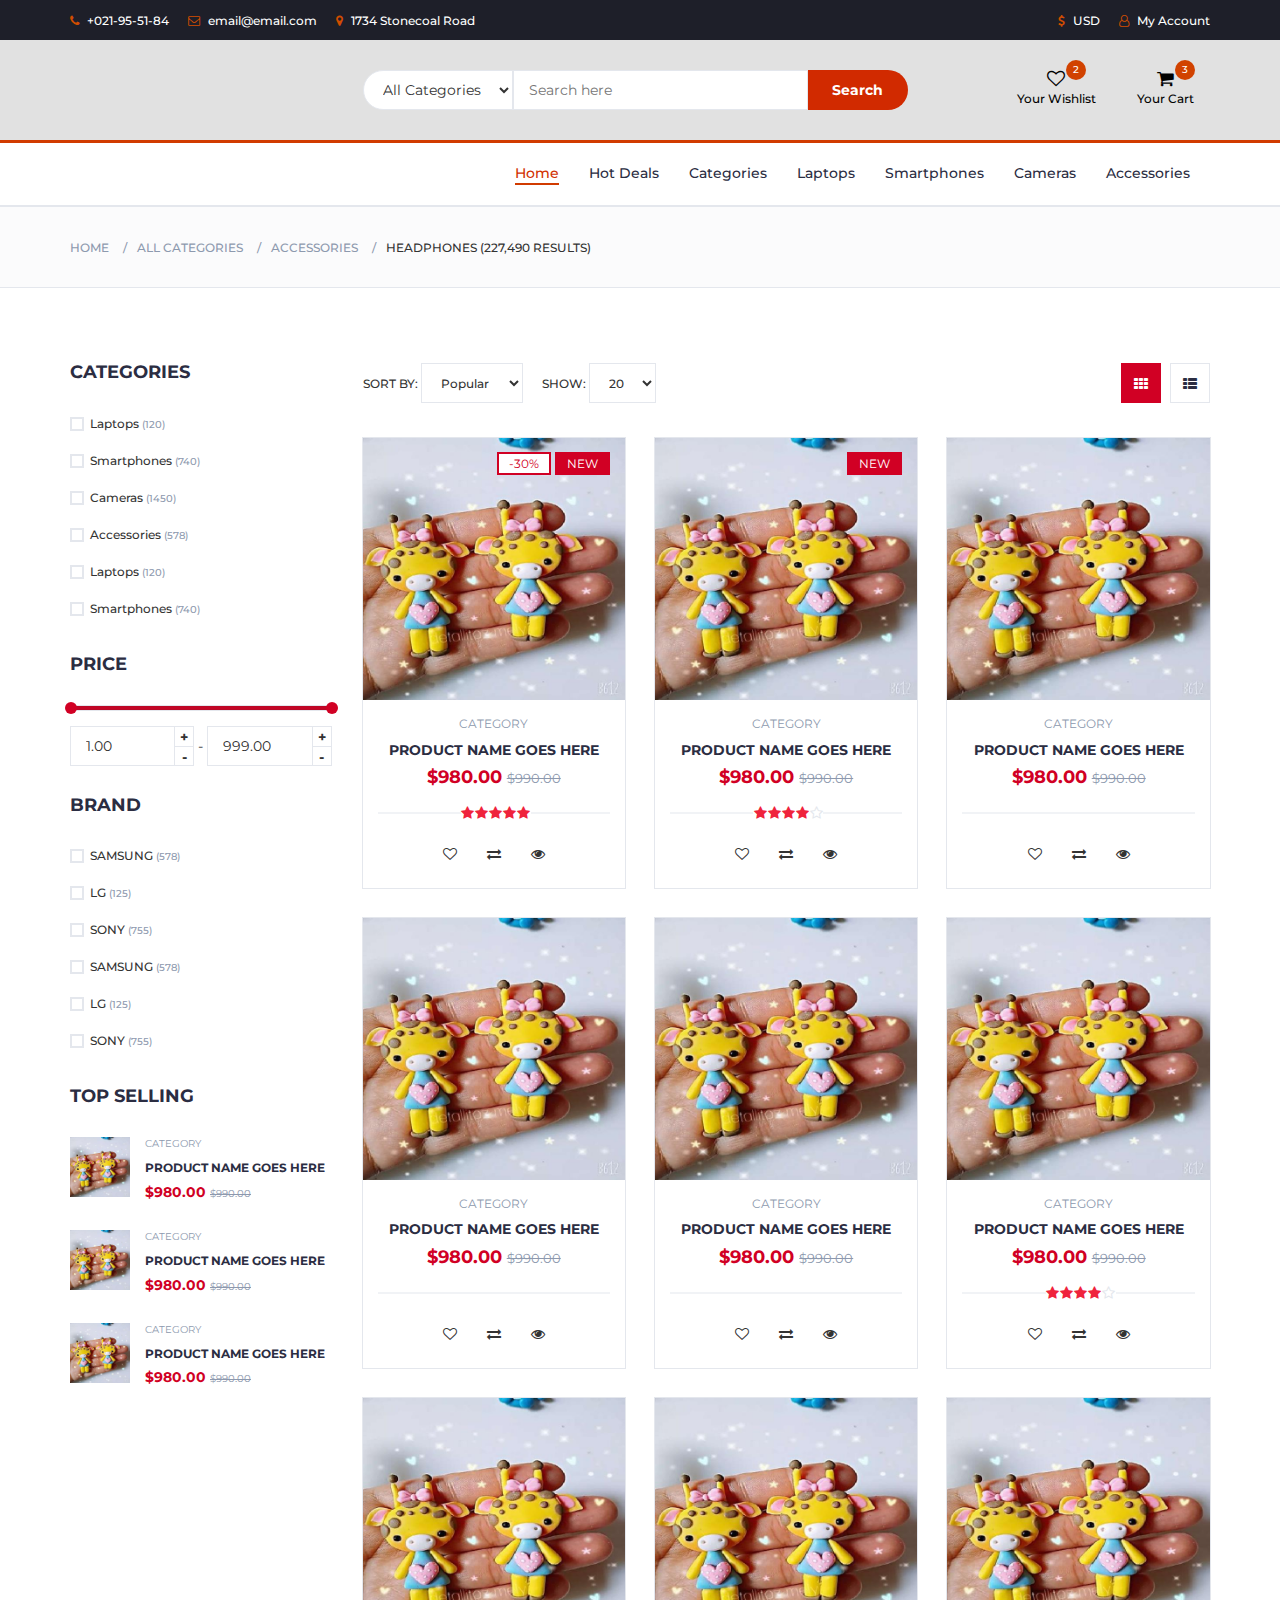
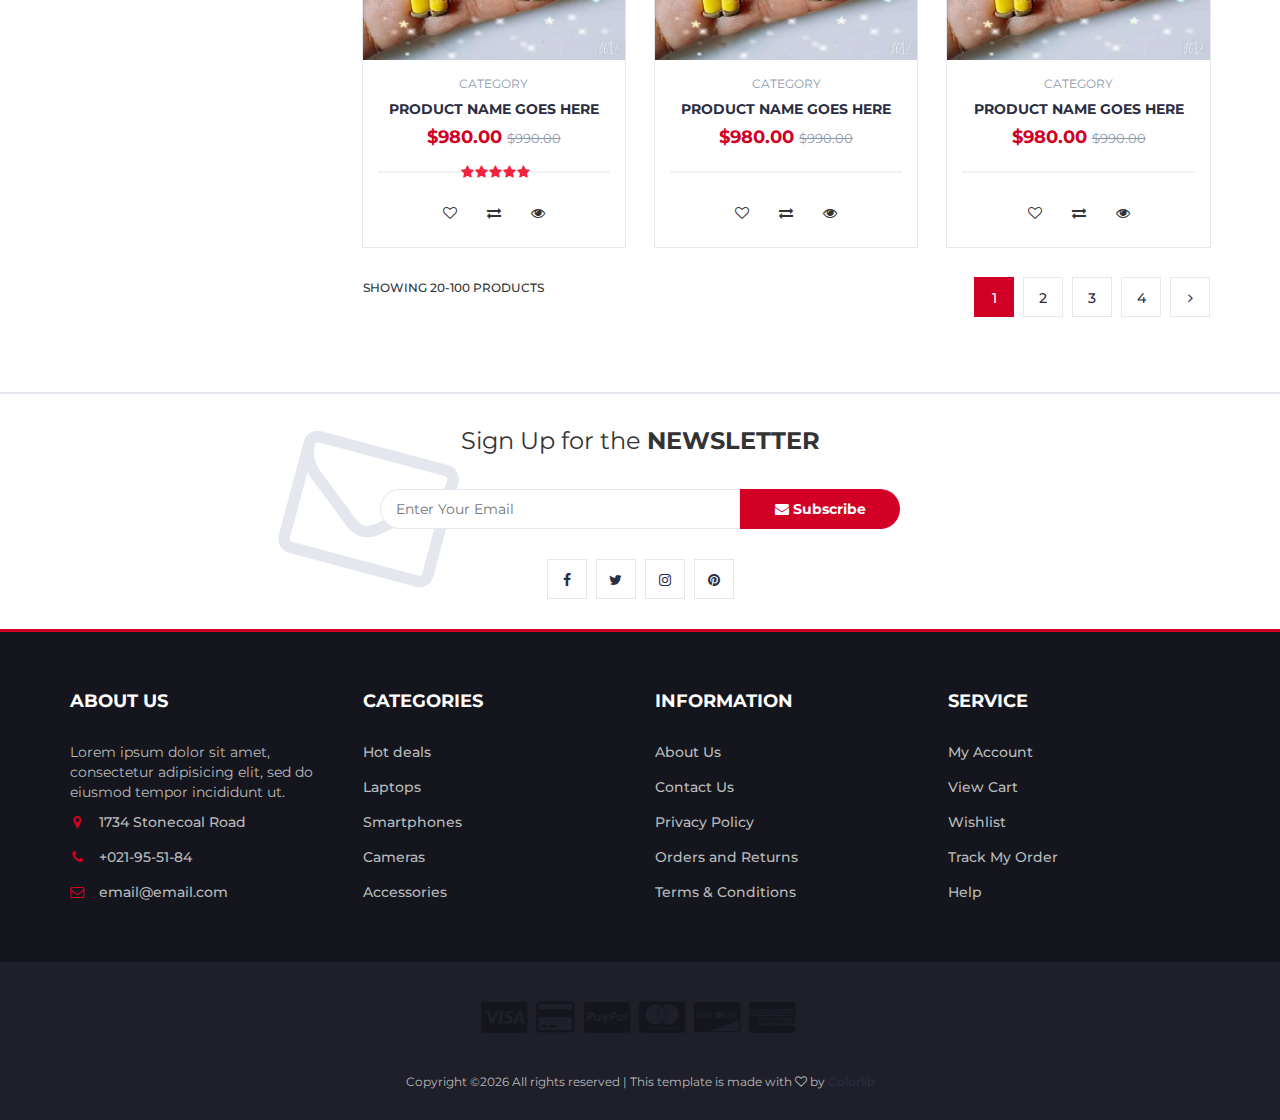
<file: store.html>
<!DOCTYPE html>
<html lang="en">
	<head>
		<meta charset="utf-8">
		<meta http-equiv="X-UA-Compatible" content="IE=edge">
		<meta name="viewport" content="width=device-width, initial-scale=1">
		 <!-- The above 3 meta tags *must* come first in the head; any other head content must come *after* these tags -->

		<title>Electro - HTML Ecommerce Template</title>

 		<!-- Google font -->
 		<link href="https://fonts.googleapis.com/css?family=Montserrat:400,500,700" rel="stylesheet">

 		<!-- Bootstrap -->
 		<link type="text/css" rel="stylesheet" href="css/bootstrap.min.css"/>

 		<!-- Slick -->
 		<link type="text/css" rel="stylesheet" href="css/slick.css"/>
 		<link type="text/css" rel="stylesheet" href="css/slick-theme.css"/>

 		<!-- nouislider -->
 		<link type="text/css" rel="stylesheet" href="css/nouislider.min.css"/>

 		<!-- Font Awesome Icon -->
 		<link rel="stylesheet" href="css/font-awesome.min.css">

 		<!-- Custom stlylesheet -->
 		<link type="text/css" rel="stylesheet" href="css/style.css"/>

		<!-- HTML5 shim and Respond.js for IE8 support of HTML5 elements and media queries -->
		<!-- WARNING: Respond.js doesn't work if you view the page via file:// -->
		<!--[if lt IE 9]>
		  <script src="https://oss.maxcdn.com/html5shiv/3.7.3/html5shiv.min.js"></script>
		  <script src="https://oss.maxcdn.com/respond/1.4.2/respond.min.js"></script>
		<![endif]-->

    </head>
	<body>
		<!-- HEADER -->
		<header>
			<!-- TOP HEADER -->
			<div id="top-header">
				<div class="container">
					<ul class="header-links pull-left">
						<li><a href="#"><i class="fa fa-phone"></i> +021-95-51-84</a></li>
						<li><a href="#"><i class="fa fa-envelope-o"></i> email@email.com</a></li>
						<li><a href="#"><i class="fa fa-map-marker"></i> 1734 Stonecoal Road</a></li>
					</ul>
					<ul class="header-links pull-right">
						<li><a href="#"><i class="fa fa-dollar"></i> USD</a></li>
						<li><a href="#"><i class="fa fa-user-o"></i> My Account</a></li>
					</ul>
				</div>
			</div>
			<!-- /TOP HEADER -->

			<!-- MAIN HEADER -->
			<div id="header">
				<!-- container -->
				<div class="container">
					<!-- row -->
					<div class="row">
						<!-- LOGO -->
						<div class="col-md-3">
							<div class="header-logo">
								<a href="#" class="logo">
									<img /img/porcelanicron2.jpg" alt="">
								</a>
							</div>
						</div>
						<!-- /LOGO -->

						<!-- SEARCH BAR -->
						<div class="col-md-6">
							<div class="header-search">
								<form>
									<select class="input-select">
										<option value="0">All Categories</option>
										<option value="1">Category 01</option>
										<option value="1">Category 02</option>
									</select>
									<input class="input" placeholder="Search here">
									<button class="search-btn">Search</button>
								</form>
							</div>
						</div>
						<!-- /SEARCH BAR -->

						<!-- ACCOUNT -->
						<div class="col-md-3 clearfix">
							<div class="header-ctn">
								<!-- Wishlist -->
								<div>
									<a href="#">
										<i class="fa fa-heart-o"></i>
										<span>Your Wishlist</span>
										<div class="qty">2</div>
									</a>
								</div>
								<!-- /Wishlist -->

								<!-- Cart -->
								<div class="dropdown">
									<a class="dropdown-toggle" data-toggle="dropdown" aria-expanded="true">
										<i class="fa fa-shopping-cart"></i>
										<span>Your Cart</span>
										<div class="qty">3</div>
									</a>
									<div class="cart-dropdown">
										<div class="cart-list">
											<div class="product-widget">
												<div class="product-img">
													<img src="/img/porcelanicron2.jpg" alt="">
												</div>
												<div class="product-body">
													<h3 class="product-name"><a href="#">product name goes here</a></h3>
													<h4 class="product-price"><span class="qty">1x</span>$980.00</h4>
												</div>
												<button class="delete"><i class="fa fa-close"></i></button>
											</div>

											<div class="product-widget">
												<div class="product-img">
													<img src="/img/porcelanicron2.jpg" alt="">
												</div>
												<div class="product-body">
													<h3 class="product-name"><a href="#">product name goes here</a></h3>
													<h4 class="product-price"><span class="qty">3x</span>$980.00</h4>
												</div>
												<button class="delete"><i class="fa fa-close"></i></button>
											</div>
										</div>
										<div class="cart-summary">
											<small>3 Item(s) selected</small>
											<h5>SUBTOTAL: $2940.00</h5>
										</div>
										<div class="cart-btns">
											<a href="#">View Cart</a>
											<a href="#">Checkout  <i class="fa fa-arrow-circle-right"></i></a>
										</div>
									</div>
								</div>
								<!-- /Cart -->

								<!-- Menu Toogle -->
								<div class="menu-toggle">
									<a href="#">
										<i class="fa fa-bars"></i>
										<span>Menu</span>
									</a>
								</div>
								<!-- /Menu Toogle -->
							</div>
						</div>
						<!-- /ACCOUNT -->
					</div>
					<!-- row -->
				</div>
				<!-- container -->
			</div>
			<!-- /MAIN HEADER -->
		</header>
		<!-- /HEADER -->

		<!-- NAVIGATION -->
		<nav id="navigation">
			<!-- container -->
			<div class="container">
				<!-- responsive-nav -->
				<div id="responsive-nav">
					<!-- NAV -->
					<ul class="main-nav nav navbar-nav">
						<li class="active"><a href="#">Home</a></li>
						<li><a href="#">Hot Deals</a></li>
						<li><a href="#">Categories</a></li>
						<li><a href="#">Laptops</a></li>
						<li><a href="#">Smartphones</a></li>
						<li><a href="#">Cameras</a></li>
						<li><a href="#">Accessories</a></li>
					</ul>
					<!-- /NAV -->
				</div>
				<!-- /responsive-nav -->
			</div>
			<!-- /container -->
		</nav>
		<!-- /NAVIGATION -->

		<!-- BREADCRUMB -->
		<div id="breadcrumb" class="section">
			<!-- container -->
			<div class="container">
				<!-- row -->
				<div class="row">
					<div class="col-md-12">
						<ul class="breadcrumb-tree">
							<li><a href="#">Home</a></li>
							<li><a href="#">All Categories</a></li>
							<li><a href="#">Accessories</a></li>
							<li class="active">Headphones (227,490 Results)</li>
						</ul>
					</div>
				</div>
				<!-- /row -->
			</div>
			<!-- /container -->
		</div>
		<!-- /BREADCRUMB -->

		<!-- SECTION -->
		<div class="section">
			<!-- container -->
			<div class="container">
				<!-- row -->
				<div class="row">
					<!-- ASIDE -->
					<div id="aside" class="col-md-3">
						<!-- aside Widget -->
						<div class="aside">
							<h3 class="aside-title">Categories</h3>
							<div class="checkbox-filter">

								<div class="input-checkbox">
									<input type="checkbox" id="category-1">
									<label for="category-1">
										<span></span>
										Laptops
										<small>(120)</small>
									</label>
								</div>

								<div class="input-checkbox">
									<input type="checkbox" id="category-2">
									<label for="category-2">
										<span></span>
										Smartphones
										<small>(740)</small>
									</label>
								</div>

								<div class="input-checkbox">
									<input type="checkbox" id="category-3">
									<label for="category-3">
										<span></span>
										Cameras
										<small>(1450)</small>
									</label>
								</div>

								<div class="input-checkbox">
									<input type="checkbox" id="category-4">
									<label for="category-4">
										<span></span>
										Accessories
										<small>(578)</small>
									</label>
								</div>

								<div class="input-checkbox">
									<input type="checkbox" id="category-5">
									<label for="category-5">
										<span></span>
										Laptops
										<small>(120)</small>
									</label>
								</div>

								<div class="input-checkbox">
									<input type="checkbox" id="category-6">
									<label for="category-6">
										<span></span>
										Smartphones
										<small>(740)</small>
									</label>
								</div>
							</div>
						</div>
						<!-- /aside Widget -->

						<!-- aside Widget -->
						<div class="aside">
							<h3 class="aside-title">Price</h3>
							<div class="price-filter">
								<div id="price-slider"></div>
								<div class="input-number price-min">
									<input id="price-min" type="number">
									<span class="qty-up">+</span>
									<span class="qty-down">-</span>
								</div>
								<span>-</span>
								<div class="input-number price-max">
									<input id="price-max" type="number">
									<span class="qty-up">+</span>
									<span class="qty-down">-</span>
								</div>
							</div>
						</div>
						<!-- /aside Widget -->

						<!-- aside Widget -->
						<div class="aside">
							<h3 class="aside-title">Brand</h3>
							<div class="checkbox-filter">
								<div class="input-checkbox">
									<input type="checkbox" id="brand-1">
									<label for="brand-1">
										<span></span>
										SAMSUNG
										<small>(578)</small>
									</label>
								</div>
								<div class="input-checkbox">
									<input type="checkbox" id="brand-2">
									<label for="brand-2">
										<span></span>
										LG
										<small>(125)</small>
									</label>
								</div>
								<div class="input-checkbox">
									<input type="checkbox" id="brand-3">
									<label for="brand-3">
										<span></span>
										SONY
										<small>(755)</small>
									</label>
								</div>
								<div class="input-checkbox">
									<input type="checkbox" id="brand-4">
									<label for="brand-4">
										<span></span>
										SAMSUNG
										<small>(578)</small>
									</label>
								</div>
								<div class="input-checkbox">
									<input type="checkbox" id="brand-5">
									<label for="brand-5">
										<span></span>
										LG
										<small>(125)</small>
									</label>
								</div>
								<div class="input-checkbox">
									<input type="checkbox" id="brand-6">
									<label for="brand-6">
										<span></span>
										SONY
										<small>(755)</small>
									</label>
								</div>
							</div>
						</div>
						<!-- /aside Widget -->

						<!-- aside Widget -->
						<div class="aside">
							<h3 class="aside-title">Top selling</h3>
							<div class="product-widget">
								<div class="product-img">
									<img src="/img/porcelanicron2.jpg" alt="">
								</div>
								<div class="product-body">
									<p class="product-category">Category</p>
									<h3 class="product-name"><a href="#">product name goes here</a></h3>
									<h4 class="product-price">$980.00 <del class="product-old-price">$990.00</del></h4>
								</div>
							</div>

							<div class="product-widget">
								<div class="product-img">
									<img src="/img/porcelanicron2.jpg" alt="">
								</div>
								<div class="product-body">
									<p class="product-category">Category</p>
									<h3 class="product-name"><a href="#">product name goes here</a></h3>
									<h4 class="product-price">$980.00 <del class="product-old-price">$990.00</del></h4>
								</div>
							</div>

							<div class="product-widget">
								<div class="product-img">
									<img src="/img/porcelanicron2.jpg" alt="">
								</div>
								<div class="product-body">
									<p class="product-category">Category</p>
									<h3 class="product-name"><a href="#">product name goes here</a></h3>
									<h4 class="product-price">$980.00 <del class="product-old-price">$990.00</del></h4>
								</div>
							</div>
						</div>
						<!-- /aside Widget -->
					</div>
					<!-- /ASIDE -->

					<!-- STORE -->
					<div id="store" class="col-md-9">
						<!-- store top filter -->
						<div class="store-filter clearfix">
							<div class="store-sort">
								<label>
									Sort By:
									<select class="input-select">
										<option value="0">Popular</option>
										<option value="1">Position</option>
									</select>
								</label>

								<label>
									Show:
									<select class="input-select">
										<option value="0">20</option>
										<option value="1">50</option>
									</select>
								</label>
							</div>
							<ul class="store-grid">
								<li class="active"><i class="fa fa-th"></i></li>
								<li><a href="#"><i class="fa fa-th-list"></i></a></li>
							</ul>
						</div>
						<!-- /store top filter -->

						<!-- store products -->
						<div class="row">
							<!-- product -->
							<div class="col-md-4 col-xs-6">
								<div class="product">
									<div class="product-img">
										<img src="/img/porcelanicron2.jpg" alt="">
										<div class="product-label">
											<span class="sale">-30%</span>
											<span class="new">NEW</span>
										</div>
									</div>
									<div class="product-body">
										<p class="product-category">Category</p>
										<h3 class="product-name"><a href="#">product name goes here</a></h3>
										<h4 class="product-price">$980.00 <del class="product-old-price">$990.00</del></h4>
										<div class="product-rating">
											<i class="fa fa-star"></i>
											<i class="fa fa-star"></i>
											<i class="fa fa-star"></i>
											<i class="fa fa-star"></i>
											<i class="fa fa-star"></i>
										</div>
										<div class="product-btns">
											<button class="add-to-wishlist"><i class="fa fa-heart-o"></i><span class="tooltipp">add to wishlist</span></button>
											<button class="add-to-compare"><i class="fa fa-exchange"></i><span class="tooltipp">add to compare</span></button>
											<button class="quick-view"><i class="fa fa-eye"></i><span class="tooltipp">quick view</span></button>
										</div>
									</div>
									<div class="add-to-cart">
										<button class="add-to-cart-btn"><i class="fa fa-shopping-cart"></i> add to cart</button>
									</div>
								</div>
							</div>
							<!-- /product -->

							<!-- product -->
							<div class="col-md-4 col-xs-6">
								<div class="product">
									<div class="product-img">
										<img src="/img/porcelanicron2.jpg" alt="">
										<div class="product-label">
											<span class="new">NEW</span>
										</div>
									</div>
									<div class="product-body">
										<p class="product-category">Category</p>
										<h3 class="product-name"><a href="#">product name goes here</a></h3>
										<h4 class="product-price">$980.00 <del class="product-old-price">$990.00</del></h4>
										<div class="product-rating">
											<i class="fa fa-star"></i>
											<i class="fa fa-star"></i>
											<i class="fa fa-star"></i>
											<i class="fa fa-star"></i>
											<i class="fa fa-star-o"></i>
										</div>
										<div class="product-btns">
											<button class="add-to-wishlist"><i class="fa fa-heart-o"></i><span class="tooltipp">add to wishlist</span></button>
											<button class="add-to-compare"><i class="fa fa-exchange"></i><span class="tooltipp">add to compare</span></button>
											<button class="quick-view"><i class="fa fa-eye"></i><span class="tooltipp">quick view</span></button>
										</div>
									</div>
									<div class="add-to-cart">
										<button class="add-to-cart-btn"><i class="fa fa-shopping-cart"></i> add to cart</button>
									</div>
								</div>
							</div>
							<!-- /product -->

							<div class="clearfix visible-sm visible-xs"></div>

							<!-- product -->
							<div class="col-md-4 col-xs-6">
								<div class="product">
									<div class="product-img">
										<img src="/img/porcelanicron2.jpg" alt="">
									</div>
									<div class="product-body">
										<p class="product-category">Category</p>
										<h3 class="product-name"><a href="#">product name goes here</a></h3>
										<h4 class="product-price">$980.00 <del class="product-old-price">$990.00</del></h4>
										<div class="product-rating">
										</div>
										<div class="product-btns">
											<button class="add-to-wishlist"><i class="fa fa-heart-o"></i><span class="tooltipp">add to wishlist</span></button>
											<button class="add-to-compare"><i class="fa fa-exchange"></i><span class="tooltipp">add to compare</span></button>
											<button class="quick-view"><i class="fa fa-eye"></i><span class="tooltipp">quick view</span></button>
										</div>
									</div>
									<div class="add-to-cart">
										<button class="add-to-cart-btn"><i class="fa fa-shopping-cart"></i> add to cart</button>
									</div>
								</div>
							</div>
							<!-- /product -->

							<div class="clearfix visible-lg visible-md"></div>

							<!-- product -->
							<div class="col-md-4 col-xs-6">
								<div class="product">
									<div class="product-img">
										<img src="/img/porcelanicron2.jpg" alt="">
									</div>
									<div class="product-body">
										<p class="product-category">Category</p>
										<h3 class="product-name"><a href="#">product name goes here</a></h3>
										<h4 class="product-price">$980.00 <del class="product-old-price">$990.00</del></h4>
										<div class="product-rating">
										</div>
										<div class="product-btns">
											<button class="add-to-wishlist"><i class="fa fa-heart-o"></i><span class="tooltipp">add to wishlist</span></button>
											<button class="add-to-compare"><i class="fa fa-exchange"></i><span class="tooltipp">add to compare</span></button>
											<button class="quick-view"><i class="fa fa-eye"></i><span class="tooltipp">quick view</span></button>
										</div>
									</div>
									<div class="add-to-cart">
										<button class="add-to-cart-btn"><i class="fa fa-shopping-cart"></i> add to cart</button>
									</div>
								</div>
							</div>
							<!-- /product -->

							<div class="clearfix visible-sm visible-xs"></div>

							<!-- product -->
							<div class="col-md-4 col-xs-6">
								<div class="product">
									<div class="product-img">
										<img src="/img/porcelanicron2.jpg" alt="">
									</div>
									<div class="product-body">
										<p class="product-category">Category</p>
										<h3 class="product-name"><a href="#">product name goes here</a></h3>
										<h4 class="product-price">$980.00 <del class="product-old-price">$990.00</del></h4>
										<div class="product-rating">
										</div>
										<div class="product-btns">
											<button class="add-to-wishlist"><i class="fa fa-heart-o"></i><span class="tooltipp">add to wishlist</span></button>
											<button class="add-to-compare"><i class="fa fa-exchange"></i><span class="tooltipp">add to compare</span></button>
											<button class="quick-view"><i class="fa fa-eye"></i><span class="tooltipp">quick view</span></button>
										</div>
									</div>
									<div class="add-to-cart">
										<button class="add-to-cart-btn"><i class="fa fa-shopping-cart"></i> add to cart</button>
									</div>
								</div>
							</div>
							<!-- /product -->

							<!-- product -->
							<div class="col-md-4 col-xs-6">
								<div class="product">
									<div class="product-img">
										<img src="/img/porcelanicron2.jpg" alt="">
									</div>
									<div class="product-body">
										<p class="product-category">Category</p>
										<h3 class="product-name"><a href="#">product name goes here</a></h3>
										<h4 class="product-price">$980.00 <del class="product-old-price">$990.00</del></h4>
										<div class="product-rating">
											<i class="fa fa-star"></i>
											<i class="fa fa-star"></i>
											<i class="fa fa-star"></i>
											<i class="fa fa-star"></i>
											<i class="fa fa-star-o"></i>
										</div>
										<div class="product-btns">
											<button class="add-to-wishlist"><i class="fa fa-heart-o"></i><span class="tooltipp">add to wishlist</span></button>
											<button class="add-to-compare"><i class="fa fa-exchange"></i><span class="tooltipp">add to compare</span></button>
											<button class="quick-view"><i class="fa fa-eye"></i><span class="tooltipp">quick view</span></button>
										</div>
									</div>
									<div class="add-to-cart">
										<button class="add-to-cart-btn"><i class="fa fa-shopping-cart"></i> add to cart</button>
									</div>
								</div>
							</div>
							<!-- /product -->

							<div class="clearfix visible-lg visible-md visible-sm visible-xs"></div>

							<!-- product -->
							<div class="col-md-4 col-xs-6">
								<div class="product">
									<div class="product-img">
										<img src="/img/porcelanicron2.jpg" alt="">
									</div>
									<div class="product-body">
										<p class="product-category">Category</p>
										<h3 class="product-name"><a href="#">product name goes here</a></h3>
										<h4 class="product-price">$980.00 <del class="product-old-price">$990.00</del></h4>
										<div class="product-rating">
											<i class="fa fa-star"></i>
											<i class="fa fa-star"></i>
											<i class="fa fa-star"></i>
											<i class="fa fa-star"></i>
											<i class="fa fa-star"></i>
										</div>
										<div class="product-btns">
											<button class="add-to-wishlist"><i class="fa fa-heart-o"></i><span class="tooltipp">add to wishlist</span></button>
											<button class="add-to-compare"><i class="fa fa-exchange"></i><span class="tooltipp">add to compare</span></button>
											<button class="quick-view"><i class="fa fa-eye"></i><span class="tooltipp">quick view</span></button>
										</div>
									</div>
									<div class="add-to-cart">
										<button class="add-to-cart-btn"><i class="fa fa-shopping-cart"></i> add to cart</button>
									</div>
								</div>
							</div>
							<!-- /product -->

							<!-- product -->
							<div class="col-md-4 col-xs-6">
								<div class="product">
									<div class="product-img">
										<img src="/img/porcelanicron2.jpg" alt="">
									</div>
									<div class="product-body">
										<p class="product-category">Category</p>
										<h3 class="product-name"><a href="#">product name goes here</a></h3>
										<h4 class="product-price">$980.00 <del class="product-old-price">$990.00</del></h4>
										<div class="product-rating">
										</div>
										<div class="product-btns">
											<button class="add-to-wishlist"><i class="fa fa-heart-o"></i><span class="tooltipp">add to wishlist</span></button>
											<button class="add-to-compare"><i class="fa fa-exchange"></i><span class="tooltipp">add to compare</span></button>
											<button class="quick-view"><i class="fa fa-eye"></i><span class="tooltipp">quick view</span></button>
										</div>
									</div>
									<div class="add-to-cart">
										<button class="add-to-cart-btn"><i class="fa fa-shopping-cart"></i> add to cart</button>
									</div>
								</div>
							</div>
							<!-- /product -->

							<div class="clearfix visible-sm visible-xs"></div>

							<!-- product -->
							<div class="col-md-4 col-xs-6">
								<div class="product">
									<div class="product-img">
										<img src="/img/porcelanicron2.jpg" alt="">
									</div>
									<div class="product-body">
										<p class="product-category">Category</p>
										<h3 class="product-name"><a href="#">product name goes here</a></h3>
										<h4 class="product-price">$980.00 <del class="product-old-price">$990.00</del></h4>
										<div class="product-rating">
										</div>
										<div class="product-btns">
											<button class="add-to-wishlist"><i class="fa fa-heart-o"></i><span class="tooltipp">add to wishlist</span></button>
											<button class="add-to-compare"><i class="fa fa-exchange"></i><span class="tooltipp">add to compare</span></button>
											<button class="quick-view"><i class="fa fa-eye"></i><span class="tooltipp">quick view</span></button>
										</div>
									</div>
									<div class="add-to-cart">
										<button class="add-to-cart-btn"><i class="fa fa-shopping-cart"></i> add to cart</button>
									</div>
								</div>
							</div>
							<!-- /product -->
						</div>
						<!-- /store products -->

						<!-- store bottom filter -->
						<div class="store-filter clearfix">
							<span class="store-qty">Showing 20-100 products</span>
							<ul class="store-pagination">
								<li class="active">1</li>
								<li><a href="#">2</a></li>
								<li><a href="#">3</a></li>
								<li><a href="#">4</a></li>
								<li><a href="#"><i class="fa fa-angle-right"></i></a></li>
							</ul>
						</div>
						<!-- /store bottom filter -->
					</div>
					<!-- /STORE -->
				</div>
				<!-- /row -->
			</div>
			<!-- /container -->
		</div>
		<!-- /SECTION -->

		<!-- NEWSLETTER -->
		<div id="newsletter" class="section">
			<!-- container -->
			<div class="container">
				<!-- row -->
				<div class="row">
					<div class="col-md-12">
						<div class="newsletter">
							<p>Sign Up for the <strong>NEWSLETTER</strong></p>
							<form>
								<input class="input" type="email" placeholder="Enter Your Email">
								<button class="newsletter-btn"><i class="fa fa-envelope"></i> Subscribe</button>
							</form>
							<ul class="newsletter-follow">
								<li>
									<a href="#"><i class="fa fa-facebook"></i></a>
								</li>
								<li>
									<a href="#"><i class="fa fa-twitter"></i></a>
								</li>
								<li>
									<a href="#"><i class="fa fa-instagram"></i></a>
								</li>
								<li>
									<a href="#"><i class="fa fa-pinterest"></i></a>
								</li>
							</ul>
						</div>
					</div>
				</div>
				<!-- /row -->
			</div>
			<!-- /container -->
		</div>
		<!-- /NEWSLETTER -->

		<!-- FOOTER -->
		<footer id="footer">
			<!-- top footer -->
			<div class="section">
				<!-- container -->
				<div class="container">
					<!-- row -->
					<div class="row">
						<div class="col-md-3 col-xs-6">
							<div class="footer">
								<h3 class="footer-title">About Us</h3>
								<p>Lorem ipsum dolor sit amet, consectetur adipisicing elit, sed do eiusmod tempor incididunt ut.</p>
								<ul class="footer-links">
									<li><a href="#"><i class="fa fa-map-marker"></i>1734 Stonecoal Road</a></li>
									<li><a href="#"><i class="fa fa-phone"></i>+021-95-51-84</a></li>
									<li><a href="#"><i class="fa fa-envelope-o"></i>email@email.com</a></li>
								</ul>
							</div>
						</div>

						<div class="col-md-3 col-xs-6">
							<div class="footer">
								<h3 class="footer-title">Categories</h3>
								<ul class="footer-links">
									<li><a href="#">Hot deals</a></li>
									<li><a href="#">Laptops</a></li>
									<li><a href="#">Smartphones</a></li>
									<li><a href="#">Cameras</a></li>
									<li><a href="#">Accessories</a></li>
								</ul>
							</div>
						</div>

						<div class="clearfix visible-xs"></div>

						<div class="col-md-3 col-xs-6">
							<div class="footer">
								<h3 class="footer-title">Information</h3>
								<ul class="footer-links">
									<li><a href="#">About Us</a></li>
									<li><a href="#">Contact Us</a></li>
									<li><a href="#">Privacy Policy</a></li>
									<li><a href="#">Orders and Returns</a></li>
									<li><a href="#">Terms & Conditions</a></li>
								</ul>
							</div>
						</div>

						<div class="col-md-3 col-xs-6">
							<div class="footer">
								<h3 class="footer-title">Service</h3>
								<ul class="footer-links">
									<li><a href="#">My Account</a></li>
									<li><a href="#">View Cart</a></li>
									<li><a href="#">Wishlist</a></li>
									<li><a href="#">Track My Order</a></li>
									<li><a href="#">Help</a></li>
								</ul>
							</div>
						</div>
					</div>
					<!-- /row -->
				</div>
				<!-- /container -->
			</div>
			<!-- /top footer -->

			<!-- bottom footer -->
			<div id="bottom-footer" class="section">
				<div class="container">
					<!-- row -->
					<div class="row">
						<div class="col-md-12 text-center">
							<ul class="footer-payments">
								<li><a href="#"><i class="fa fa-cc-visa"></i></a></li>
								<li><a href="#"><i class="fa fa-credit-card"></i></a></li>
								<li><a href="#"><i class="fa fa-cc-paypal"></i></a></li>
								<li><a href="#"><i class="fa fa-cc-mastercard"></i></a></li>
								<li><a href="#"><i class="fa fa-cc-discover"></i></a></li>
								<li><a href="#"><i class="fa fa-cc-amex"></i></a></li>
							</ul>
							<span class="copyright">
								<!-- Link back to Colorlib can't be removed. Template is licensed under CC BY 3.0. -->
								Copyright &copy;<script>document.write(new Date().getFullYear());</script> All rights reserved | This template is made with <i class="fa fa-heart-o" aria-hidden="true"></i> by <a href="https://colorlib.com" target="_blank">Colorlib</a>
							<!-- Link back to Colorlib can't be removed. Template is licensed under CC BY 3.0. -->
							</span>
						</div>
					</div>
						<!-- /row -->
				</div>
				<!-- /container -->
			</div>
			<!-- /bottom footer -->
		</footer>
		<!-- /FOOTER -->

		<!-- jQuery Plugins -->
		<script src="js/jquery.min.js"></script>
		<script src="js/bootstrap.min.js"></script>
		<script src="js/slick.min.js"></script>
		<script src="js/nouislider.min.js"></script>
		<script src="js/jquery.zoom.min.js"></script>
		<script src="js/main.js"></script>

	</body>
</html>
</file>
<file: css/style.css>
/*
Template Name: Electro - HTML Ecommerce Template
Author: yaminncco

Colors:
	Body 		: #333
	Headers 	: #2B2D42
	Primary 	: #D10024
	Dark 		: #15161D ##1E1F29
	Grey 		: #E4E7ED #FBFBFC #8D99AE #B9BABC

Fonts: Montserrat

Table OF Contents
------------------------------------
1 > GENERAL
------ Typography
------ Buttons
------ Inputs
------ Sections
------ Breadcrumb
2 > HEADER
------ Top header
------ Logo
------ Search
------ Cart
3 > NAVIGATION
------ Main nav
------ Responsive Nav
4 > CATEGORY SHOP
5 > HOT DEAL
6 > PRODUCT
------ Product
------ Widget product
------ Product slick
7 > STORE PAGE
------ Aside
------ Store
8 > PRODUCT DETAILS PAGE
------ Product view
------ Product details
------ Product tab
9 > CHECKOUT PAGE
10 > NEWSLETTER
11 > FOOTER
11 > SLICK STYLE
12 > RESPONSIVE
------------------------------------*/

/*=========================================================
	01 -> GENERAL
===========================================================*/

/*----------------------------*\
	Typography
\*----------------------------*/

body {
  font-family: 'Montserrat', sans-serif;
  font-weight: 400;
  color: #333;
}

h1, h2, h3, h4, h5, h6 {
  color: #2B2D42;
  font-weight: 700;
  margin: 0 0 10px;
}

a {
  color: #2B2D42;
  font-weight: 500;
  -webkit-transition: 0.2s color;
  transition: 0.2s color;
}

a:hover, a:focus {
  color: #D10024;
  text-decoration: none;
  outline: none;
}

ul, ol {
  margin: 0;
  padding: 0;
  list-style: none
}

/*----------------------------*\
	Buttons
\*----------------------------*/

.primary-btn {
  display: inline-block;
  padding: 12px 30px;
  background-color: #D10024;
  border: none;
  border-radius: 40px;
  color: #FFF;
  text-transform: uppercase;
  font-weight: 700;
  text-align: center;
  -webkit-transition: 0.2s all;
  transition: 0.2s all;
}

.primary-btn:hover, .primary-btn:focus {
  opacity: 0.9;
  color: #FFF;
}

/*----------------------------*\
	Inputs
\*----------------------------*/

/*-- Text input --*/

.input {
  height: 40px;
  padding: 0px 15px;
  border: 1px solid #E4E7ED;
  background-color: #FFF;
  width: 100%;
}

textarea.input {
  padding: 15px;
  min-height: 90px;
}

/*-- Number input --*/

.input-number {
  position: relative;
}

.input-number input[type="number"]::-webkit-inner-spin-button, .input-number input[type="number"]::-webkit-outer-spin-button {
  -webkit-appearance: none;
  margin: 0;
}

.input-number input[type="number"] {
  -moz-appearance: textfield;
  height: 40px;
  width: 100%;
  border: 1px solid #E4E7ED;
  background-color: #FFF;
  padding: 0px 35px 0px 15px;
}

.input-number .qty-up, .input-number .qty-down {
  position: absolute;
  display: block;
  width: 20px;
  height: 20px;
  border: 1px solid #E4E7ED;
  background-color: #FFF;
  text-align: center;
  font-weight: 700;
  cursor: pointer;
  -webkit-user-select: none;
  -moz-user-select: none;
  -ms-user-select: none;
  user-select: none;
}

.input-number .qty-up {
  right: 0;
  top: 0;
  border-bottom: 0px;
}

.input-number .qty-down {
  right: 0;
  bottom: 0;
}

.input-number .qty-up:hover, .input-number .qty-down:hover {
  background-color: #E4E7ED;
  color: #D10024;
}

/*-- Select input --*/

.input-select {
  padding: 0px 15px;
  background: #FFF;
  border: 1px solid #E4E7ED;
  height: 40px;
}

/*-- checkbox & radio input --*/

.input-radio, .input-checkbox {
  position: relative;
  display: block;
}

.input-radio input[type="radio"]:not(:checked), .input-radio input[type="radio"]:checked, .input-checkbox input[type="checkbox"]:not(:checked), .input-checkbox input[type="checkbox"]:checked {
  position: absolute;
  margin-left: -9999px;
  visibility: hidden;
}

.input-radio label, .input-checkbox label {
  font-weight: 500;
  min-height: 20px;
  padding-left: 20px;
  margin-bottom: 5px;
  cursor: pointer;
}

.input-radio input[type="radio"]+label span, .input-checkbox input[type="checkbox"]+label span {
  position: absolute;
  left: 0px;
  top: 4px;
  width: 14px;
  height: 14px;
  border: 2px solid #E4E7ED;
  background: #FFF;
}

.input-radio input[type="radio"]+label span {
  border-radius: 50%;
}

.input-radio input[type="radio"]+label span:after {
  content: "";
  position: absolute;
  left: 50%;
  top: 50%;
  -webkit-transform: translate(-50%, -50%) scale(0);
  -ms-transform: translate(-50%, -50%) scale(0);
  transform: translate(-50%, -50%) scale(0);
  background-color: #FFF;
  width: 4px;
  height: 4px;
  border-radius: 50%;
  opacity: 0;
  -webkit-transition: all 0.2s;
  transition: all 0.2s;
}

.input-checkbox input[type="checkbox"]+label span:after {
  content: '✔';
  position: absolute;
  top: -2px;
  left: 1px;
  font-size: 10px;
  color: #FFF;
  opacity: 0;
  -webkit-transform: scale(0);
  -ms-transform: scale(0);
  transform: scale(0);
  -webkit-transition: all 0.2s;
  transition: all 0.2s;
}

.input-radio input[type="radio"]:checked+label span, .input-checkbox input[type="checkbox"]:checked+label span {
  background-color: #D10024;
  border-color: #D10024;
}

.input-radio input[type="radio"]:checked+label span:after {
  opacity: 1;
  -webkit-transform: translate(-50%, -50%) scale(1);
  -ms-transform: translate(-50%, -50%) scale(1);
  transform: translate(-50%, -50%) scale(1);
}

.input-checkbox input[type="checkbox"]:checked+label span:after {
  opacity: 1;
  -webkit-transform: scale(1);
  -ms-transform: scale(1);
  transform: scale(1);
}

.input-radio .caption, .input-checkbox .caption {
  margin-top: 5px;
  max-height: 0;
  overflow: hidden;
  -webkit-transition: 0.3s max-height;
  transition: 0.3s max-height;
}

.input-radio input[type="radio"]:checked~.caption, .input-checkbox input[type="checkbox"]:checked~.caption {
  max-height: 800px;
}

/*----------------------------*\
	Section
\*----------------------------*/

.section {
  padding-top: 30px;
  padding-bottom: 30px;
}

.section-title {
  position: relative;
  margin-bottom: 30px;
  margin-top: 15px;
}

.section-title .title {
  display: inline-block;
  text-transform: uppercase;
  margin: 0px;
}

.section-title .section-nav {
  float: right;
}

.section-title .section-nav .section-tab-nav {
  display: inline-block;
}

.section-tab-nav li {
  display: inline-block;
  margin-right: 15px;
}

.section-tab-nav li:last-child {
  margin-right: 0px;
}

.section-tab-nav li a {
  font-weight: 700;
  color: #8D99AE;
}

.section-tab-nav li a:after {
  content: "";
  display: block;
  width: 0%;
  height: 2px;
  background-color: #D10024;
  -webkit-transition: 0.2s all;
  transition: 0.2s all;
}

.section-tab-nav li.active a {
  color: #D10024;
}

.section-tab-nav li a:hover:after, .section-tab-nav li a:focus:after, .section-tab-nav li.active a:after {
  width: 100%;
}

.section-title .section-nav .products-slick-nav {
  top: 0px;
  right: 0px;
}

/*----------------------------*\
	Breadcrumb
\*----------------------------*/

#breadcrumb {
  padding: 30px 0px;
  background: #FBFBFC;
  border-bottom: 1px solid #E4E7ED;
  margin-bottom: 30px;
}

#breadcrumb .breadcrumb-header {
  display: inline-block;
  margin-top: 0px;
  margin-bottom: 0px;
  margin-right: 15px;
  text-transform: uppercase;
}

#breadcrumb .breadcrumb-tree {
  display: inline-block;
}

#breadcrumb .breadcrumb-tree li {
  display: inline-block;
  font-size: 12px;
  font-weight: 500;
  text-transform: uppercase;
}

#breadcrumb .breadcrumb-tree li+li {
  margin-left: 10px;
}

#breadcrumb .breadcrumb-tree li+li:before {
  content: '/';
  display: inline-block;
  color: #8D99AE;
  margin-right: 10px;
}

#breadcrumb .breadcrumb-tree li a {
  color: #8D99AE;
}

#breadcrumb .breadcrumb-tree li a:hover {
  color: #D10024;
}

/*=========================================================
	02 -> HEADER
===========================================================*/

/*----------------------------*\
	Top header
\*----------------------------*/

#top-header {
  padding-top: 10px;
  padding-bottom: 10px;
  background-color: #1E1F29;
}

.header-links li {
  display: inline-block;
  margin-right: 15px;
  font-size: 12px;
}

.header-links li:last-child {
  margin-right: 0px;
}

.header-links li a {
  color: #FFF;
}

.header-links li a:hover {
  color: #d13b00;
}

.header-links li i {
  color: #d14d00;
  margin-right: 5px;
}

/*----------------------------*\
	Logo
\*----------------------------*/

#header {
  padding-top: 15px;
  padding-bottom: 15px;
  background-color: #dfdfdfec;
}

.header-logo {
  float: left;
}

.header-logo .logo img {
  display: block;
  width: 40%;
}

/*----------------------------*\
	Search
\*----------------------------*/

.header-search {
  padding: 15px 0px;
}

.header-search form {
  position: relative;
}

.header-search form .input-select {
  margin-right: -4px;
  border-radius: 40px 0px 0px 40px;
}

.header-search form .input {
  width: calc(100% - 260px);
  margin-right: -4px;
}

.header-search form .search-btn {
  height: 40px;
  width: 100px;
  background: #d12a00;
  color: #FFF;
  font-weight: 700;
  border: none;
  border-radius: 0px 40px 40px 0px;
}

/*----------------------------*\
	Cart
\*----------------------------*/

.header-ctn {
  float: right;
  padding: 15px 0px;
}

.header-ctn>div {
  display: inline-block;
}

.header-ctn>div+div {
  margin-left: 15px;
}

.header-ctn>div>a {
  display: block;
  position: relative;
  width: 90px;
  text-align: center;
  color: rgb(0, 0, 0);
}

.header-ctn>div>a>i {
  display: block;
  font-size: 18px;
}

.header-ctn>div>a>span {
  font-size: 12px;
}

.header-ctn>div>a>.qty {
  position: absolute;
  right: 15px;
  top: -10px;
  width: 20px;
  height: 20px;
  line-height: 20px;
  text-align: center;
  border-radius: 50%;
  font-size: 10px;
  color: rgb(255, 255, 255);
  background-color: #d14200;
}

.header-ctn .menu-toggle {
  display: none;
}

.cart-dropdown {
  position: absolute;
  width: 300px;
  background: #FFF;
  padding: 15px;
  -webkit-box-shadow: 0px 0px 0px 2px #E4E7ED;
  box-shadow: 0px 0px 0px 2px #E4E7ED;
  z-index: 99;
  right: 0;
  opacity: 0;
  visibility: hidden;
}

.dropdown.open>.cart-dropdown {
  opacity: 1;
  visibility: visible;
}

.cart-dropdown .cart-list {
  max-height: 180px;
  overflow-y: scroll;
  margin-bottom: 15px;
}

.cart-dropdown .cart-list .product-widget {
  padding: 0px;
  -webkit-box-shadow: none;
  box-shadow: none;
}

.cart-dropdown .cart-list .product-widget:last-child {
  margin-bottom: 0px;
}

.cart-dropdown .cart-list .product-widget .product-img {
  left: 0px;
  top: 0px;
}

.cart-dropdown .cart-list .product-widget .product-body .product-price {
  color: #2B2D42;
}

.cart-dropdown .cart-btns {
  margin: 0px -17px -17px;
}

.cart-dropdown .cart-btns>a {
  display: inline-block;
  width: calc(50% - 0px);
  padding: 12px;
  background-color: #d14d00;
  color: #FFF;
  text-align: center;
  font-weight: 700;
  -webkit-transition: 0.2s all;
  transition: 0.2s all;
}

.cart-dropdown .cart-btns>a:first-child {
  margin-right: -4px;
  background-color: #1e1f29;
}

.cart-dropdown .cart-btns>a:hover {
  opacity: 0.9;
}

.cart-dropdown .cart-summary {
  border-top: 1px solid #E4E7ED;
  padding-top: 15px;
  padding-bottom: 15px;
}

/*=========================================================
	03 -> Navigation
===========================================================*/

#navigation {
  background: #FFF;
  border-bottom: 2px solid #E4E7ED;
  border-top: 3px solid #d13b00;
}
.main-nav{
  margin-left: 39%;

}
/*----------------------------*\
	Main nav
\*----------------------------*/

.main-nav>li+li {
  margin-left: 30px;

}

.main-nav>li>a {
  padding: 20px 0px;
  display:block;


}
/*submenu de empresas*/
.main-nav li .dos{
  margin-left: 220%;

}
.dos{
  border-left: 2px solid #d13b00 ;
  
}
.dos li{
  margin-left: 5%;
}
.main-nav li ul {
  padding: 0px;
  display:none;
  position:absolute;
  min-width:300px;  
  font-size: 100%;

}
.main-nav li:hover > ul {
  display:block;
}

.main-nav li>ul>li>a:after{ 
  content: "";
  display: block;
  width: 0%;
  height: 2px;
  background-color: #d13b00;
  -webkit-transition: 0.2s all;
  transition: 0.2s all;

}
.main-nav>li>ul>li>a:hover, .main-nav>li>ul>li>a:focus, .main-nav>li>ul>li.active>a {
  color: #d13100;
  background-color: transparent;
}
.main-nav>li>ul>li>a:hover:after, .main-nav>li>ul>li>a:focus:after, .main-nav>li>ul>li.active>a:after {
  width: 60%;
}

.header-ctn li.nav-toggle {
  display: none;
}

/*fin de submenu*/

.main-nav>li>a:hover, .main-nav>li>a:focus, .main-nav>li.active>a {
  color: #d13100;
  background-color: transparent;
}

.main-nav>li>a:after {
  content: "";
  display: block;
  width: 0%;
  height: 2px;
  background-color: #d13b00;
  -webkit-transition: 0.2s all;
  transition: 0.2s all;
}

.main-nav>li>a:hover:after, .main-nav>li>a:focus:after, .main-nav>li.active>a:after {
  width: 100%;
}

.header-ctn li.nav-toggle {
  display: none;
}

/*----------------------------*\
	responsive nav
\*----------------------------*/

@media only screen and (max-width: 991px) {
  .header-ctn .menu-toggle {
    display: inline-block;
  }
  #responsive-nav {
    position: fixed;
    left: 0;
    top: 0;
    background: #15161D;
    height: 100vh;
    max-width: 290px;
    width: 0%;
    overflow: hidden;
    z-index: 22;
    padding-top: 60px;
    -webkit-transform: translateX(-100%);
    -ms-transform: translateX(-100%);
    transform: translateX(-100%);
    -webkit-transition: 0.2s all;
    transition: 0.2s all;
  }
  #responsive-nav.active {
    -webkit-transform: translateX(0%);
    -ms-transform: translateX(0%);
    transform: translateX(0%);
    width: 100%;
  }
  .main-nav {
    margin: 0px;
    float: none;
  }
  .main-nav>li {
    display: block;
    float: none;
  }
  .main-nav>li+li {
    margin-left: 0px;
  }
  .main-nav>li>a {
    padding: 15px;
    color: #FFF;
  }
  .main-nav>li .uno{
    margin-left: 5%;
  }
  .main-nav>li>.uno>li>a {
    color: #FFF;

  }
  .main-nav>li .dos{
    margin-left: 5%;
    margin-top: 38%; 
  }
  .main-nav>li>.dos>li>a {
    color: #FFF;
  }

}



/*=========================================================
	05 -> HOT DEAL
===========================================================*/
.general{
  background-color: white;
  width: 100%;
  height: auto;
  margin-top: -10%;
}
.empresas{
  background-color: white;
  display: flex;
  width: 80%;
  margin-left: 10%;
  margin-top: 5%;
  
}
.logos{
  width: 30%;
  margin-left: 3%;
  background-color: gainsboro;
  padding: 10px;
}
.logos h2{
  text-align: center;
}
.logoos{
  width: 30%;
  margin-left: 3%;
  background-color: gainsboro;
  padding: 10px;
}
.logoos h2{
  text-align: center;
}
.logos img{
  width: 60%;
  margin-left: 20%;
  padding: 10px;
}
.casita{
  width: 90%;
  margin-left: 5%;
  padding: 10px;
}
.button{
  background-color: #000;
  width: 30%;
  margin-left: 35%;
  color: white;
  margin-top: 2%;
  border: none;
}


#hot-deal.section {
  padding: 60px 0px;
  margin: 30px 0px;
  background-color: #E4E7ED;
  background-image: url('../img/hotdeal.png');
  background-position: center;
  background-repeat: no-repeat;
}

.hot-deal {
  text-align: center;
}

.hot-deal .hot-deal-countdown {
  margin-bottom: 30px;
}

.hot-deal .hot-deal-countdown>li {
  position: relative;
  display: inline-block;
  width: 100px;
  height: 100px;
  background: #d13b00;
  text-align: center;
  border-radius: 50%;
  margin: 0px 5px;
}

.hot-deal .hot-deal-countdown>li>div {
  position: absolute;
  left: 0;
  right: 0;
  top: 50%;
  -webkit-transform: translateY(-50%);
  -ms-transform: translateY(-50%);
  transform: translateY(-50%);
}

.hot-deal .hot-deal-countdown>li>div h3 {
  color: #FFF;
  margin-bottom: 0px;
}

.hot-deal .hot-deal-countdown>li>div span {
  display: block;
  font-size: 10px;
  text-transform: uppercase;
  color: #FFF;
}

.hot-deal p {
  text-transform: uppercase;
  font-size: 24px;
}

.hot-deal .cta-btn {
  margin-top: 15px;
}

/*=========================================================
	06 -> PRODUCT
===========================================================*/

/*----------------------------*\
	product
\*----------------------------*/

.product {
  position: relative;
  margin: 15px 0px;
  -webkit-box-shadow: 0px 0px 0px 0px #E4E7ED, 0px 0px 0px 1px #E4E7ED;
  box-shadow: 0px 0px 0px 0px #E4E7ED, 0px 0px 0px 1px #E4E7ED;
  -webkit-transition: 0.2s all;
  transition: 0.2s all;
}

.product:hover {
  -webkit-box-shadow: 0px 0px 6px 0px #E4E7ED, 0px 0px 0px 2px #D10024;
  box-shadow: 0px 0px 6px 0px #E4E7ED, 0px 0px 0px 2px #D10024;
}

.product .product-img {
  position: relative;
}

.product .product-img>img {
  width: 100%;
}

.product .product-img .product-label {
  position: absolute;
  top: 15px;
  right: 15px;
}

.product .product-img .product-label>span {
  border: 2px solid;
  padding: 2px 10px;
  font-size: 12px;
}

.product .product-img .product-label>span.sale {
  background-color: #FFF;
  border-color: #D10024;
  color: #D10024;
}

.product .product-img .product-label>span.new {
  background-color: #D10024;
  border-color: #D10024;
  color: #FFF;
}

.product .product-body {
  position: relative;
  padding: 15px;
  background-color: #FFF;
  text-align: center;
  z-index: 20;
}

.product .product-body .product-category {
  text-transform: uppercase;
  font-size: 12px;
  color: #8D99AE;
}

.product .product-body .product-name {
  text-transform: uppercase;
  font-size: 14px;
}

.product .product-body .product-name>a {
  font-weight: 700;
}

.product .product-body .product-name>a:hover, .product .product-body .product-name>a:focus {
  color: #D10024;
}

.product .product-body .product-price {
  color: #D10024;
  font-size: 18px;
}

.product .product-body .product-price .product-old-price {
  font-size: 70%;
  font-weight: 400;
  color: #8D99AE;
}

.product .product-body .product-rating {
  position: relative;
  margin: 15px 0px 10px;
  height: 20px;
}

.product .product-body .product-rating>i {
  position: relative;
  width: 14px;
  margin-right: -4px;
  background: #FFF;
  color: #E4E7ED;
  z-index: 10;
}

.product .product-body .product-rating>i.fa-star {
  color: #ef233c;
}

.product .product-body .product-rating:after {
  content: "";
  position: absolute;
  top: 50%;
  left: 0;
  right: 0;
  -webkit-transform: translateY(-50%);
  -ms-transform: translateY(-50%);
  transform: translateY(-50%);
  height: 1px;
  background-color: #E4E7ED;
}

.product .product-body .product-btns>button {
  position: relative;
  width: 40px;
  height: 40px;
  line-height: 40px;
  background: transparent;
  border: none;
  -webkit-transition: 0.2s all;
  transition: 0.2s all;
}

.product .product-body .product-btns>button:hover {
  background-color: #E4E7ED;
  color: #D10024;
  border-radius: 50%;
}

.product .product-body .product-btns>button .tooltipp {
  position: absolute;
  bottom: 100%;
  left: 50%;
  -webkit-transform: translate(-50%, -15px);
  -ms-transform: translate(-50%, -15px);
  transform: translate(-50%, -15px);
  width: 150px;
  padding: 10px;
  font-size: 12px;
  line-height: 10px;
  background: #1e1f29;
  color: #FFF;
  text-transform: uppercase;
  z-index: 10;
  opacity: 0;
  visibility: hidden;
  -webkit-transition: 0.2s all;
  transition: 0.2s all;
}

.product .product-body .product-btns>button:hover .tooltipp {
  opacity: 1;
  visibility: visible;
  -webkit-transform: translate(-50%, -5px);
  -ms-transform: translate(-50%, -5px);
  transform: translate(-50%, -5px);
}

.product .add-to-cart {
  position: absolute;
  left: 1px;
  right: 1px;
  bottom: 1px;
  padding: 15px;
  background: #1e1f29;
  text-align: center;
  -webkit-transform: translateY(0%);
  -ms-transform: translateY(0%);
  transform: translateY(0%);
  -webkit-transition: 0.2s all;
  transition: 0.2s all;
  z-index: 2;
}

.product:hover .add-to-cart {
  -webkit-transform: translateY(100%);
  -ms-transform: translateY(100%);
  transform: translateY(100%);
}

.product .add-to-cart .add-to-cart-btn {
  position: relative;
  border: 2px solid transparent;
  height: 40px;
  padding: 0 30px;
  background-color: #ef233c;
  color: #FFF;
  text-transform: uppercase;
  font-weight: 700;
  border-radius: 40px;
  -webkit-transition: 0.2s all;
  transition: 0.2s all;
}

.product .add-to-cart .add-to-cart-btn>i {
  position: absolute;
  left: 0;
  top: 0;
  width: 40px;
  height: 40px;
  line-height: 38px;
  color: #D10024;
  opacity: 0;
  visibility: hidden;
}

.product .add-to-cart .add-to-cart-btn:hover {
  background-color: #FFF;
  color: #D10024;
  border-color: #D10024;
  padding: 0px 30px 0px 50px;
}

.product .add-to-cart .add-to-cart-btn:hover>i {
  opacity: 1;
  visibility: visible;
}

/*----------------------------*\
	Widget product
\*----------------------------*/

.product-widget {
  position: relative;
}

.product-widget+.product-widget {
  margin: 30px 0px;
}

.product-widget .product-img {
  position: absolute;
  left: 0px;
  top: 0px;
  width: 60px;
}

.product-widget .product-img>img {
  width: 100%;
}

.product-widget .product-body {
  padding-left: 75px;
  min-height: 60px;
}

.product-widget .product-body .product-category {
  text-transform: uppercase;
  font-size: 10px;
  color: #8D99AE;
}

.product-widget .product-body .product-name {
  text-transform: uppercase;
  font-size: 12px;
}

.product-widget .product-body .product-name>a {
  font-weight: 700;
}

.product-widget .product-body .product-name>a:hover, .product-widget .product-body .product-name>a:focus {
  color: #D10024;
}

.product-widget .product-body .product-price {
  font-size: 14px;
  color: #D10024;
}

.product-widget .product-body .product-price .product-old-price {
  font-size: 70%;
  font-weight: 400;
  color: #8D99AE;
}

.product-widget .product-body .product-price .qty {
  font-weight: 400;
  margin-right: 10px;
}

.product-widget .delete {
  position: absolute;
  top: 0;
  left: 0;
  height: 14px;
  width: 14px;
  text-align: center;
  font-size: 10px;
  padding: 0;
  background: #1e1f29;
  border: none;
  color: #FFF;
}

/*----------------------------*\
	Products slick
\*----------------------------*/

.products-slick .slick-list {
  padding-bottom: 60px;
  margin-bottom: -60px;
  z-index: 2;
}

.products-slick .product.slick-slide {
  margin: 15px;
}

.products-tabs>.tab-pane {
  display: block;
  height: 0;
  opacity: 0;
  visibility: hidden;
  overflow-y: hidden;
  padding-bottom: 60px;
  margin-bottom: -60px;
}

.products-tabs>.tab-pane.active {
  opacity: 1;
  visibility: visible;
  height: auto;
}

.products-slick-nav {
  position: absolute;
  right: 15px;
  z-index: 10;
}

.products-slick-nav .slick-prev, .products-slick-nav .slick-next {
  position: static;
  -webkit-transform: none;
  -ms-transform: none;
  transform: none;
  width: 20px;
  height: 20px;
  display: inline-block !important;
  margin: 0px 2px;
}

.products-slick-nav .slick-prev:before, .products-slick-nav .slick-next:before {
  font-size: 14px;
}

/*=========================================================
	07 -> PRODUCTS PAGE
===========================================================*/

/*----------------------------*\
	Aside
\*----------------------------*/

.aside+.aside {
  margin-top: 30px;
}

.aside>.aside-title {
  text-transform: uppercase;
  font-size: 18px;
  margin: 15px 0px 30px;
}

/*-- checkbox Filter --*/

.checkbox-filter>div+div {
  margin-top: 10px;
}

.checkbox-filter .input-radio label, .checkbox-filter .input-checkbox label {
  font-size: 12px;
}

.checkbox-filter .input-radio label small, .checkbox-filter .input-checkbox label small {
  color: #8D99AE;
}

/*-- Price Filter --*/

#price-slider {
  margin-bottom: 15px;
}

.noUi-target {
  background-color: #FFF;
  -webkit-box-shadow: none;
  box-shadow: none;
  border: 1px solid #E4E7ED;
  border-radius: 0px;
}

.noUi-connect {
  background-color: #D10024;
}

.noUi-horizontal {
  height: 6px;
}

.noUi-horizontal .noUi-handle {
  width: 12px;
  height: 12px;
  left: -6px;
  top: -4px;
  border: none;
  background: #D10024;
  -webkit-box-shadow: none;
  box-shadow: none;
  border-radius: 50%;
}

.noUi-handle:before, .noUi-handle:after {
  display: none;
}

.price-filter .input-number {
  display: inline-block;
  width: calc(50% - 7px);
}

/*----------------------------*\
	Store
\*----------------------------*/

.store-filter {
  margin-bottom: 15px;
  margin-top: 15px;
}

/*-- Store Sort --*/

.store-sort {
  display: inline-block;
}

.store-sort label {
  font-weight: 500;
  font-size: 12px;
  text-transform: uppercase;
  margin-right: 15px;
}

/*-- Store Grid --*/

.store-grid {
  float: right;
}

.store-grid li {
  display: inline-block;
  width: 40px;
  height: 40px;
  line-height: 40px;
  background-color: #FFF;
  border: 1px solid #E4E7ED;
  text-align: center;
  -webkit-transition: 0.2s all;
  transition: 0.2s all;
}

.store-grid li+li {
  margin-left: 5px;
}

.store-grid li:hover {
  background-color: #E4E7ED;
  color: #D10024;
}

.store-grid li.active {
  background-color: #D10024;
  border-color: #D10024;
  color: #FFF;
  cursor: default;
}

.store-grid li a {
  display: block;
}

/*-- Store Pagination --*/

.store-pagination {
  float: right;
}

.store-pagination li {
  display: inline-block;
  width: 40px;
  height: 40px;
  line-height: 40px;
  text-align: center;
  background-color: #FFF;
  border: 1px solid #E4E7ED;
  -webkit-transition: 0.2s all;
  transition: 0.2s all;
}

.store-pagination li+li {
  margin-left: 5px;
}

.store-pagination li:hover {
  background-color: #E4E7ED;
  color: #D10024;
}

.store-pagination li.active {
  background-color: #D10024;
  border-color: #D10024;
  color: #FFF;
  font-weight: 500;
  cursor: default;
}

.store-pagination li a {
  display: block;
}

.store-qty {
  margin-right: 30px;
  font-weight: 500;
  text-transform: uppercase;
  font-size: 12px;
}

/*=========================================================
	08 -> PRODUCT DETAILS PAGE
===========================================================*/

/*----------------------------*\
	Product view
\*----------------------------*/

#product-main-img .slick-prev {
  -webkit-transform: translateX(-15px);
  -ms-transform: translateX(-15px);
  transform: translateX(-15px);
  left: 15px;
}

#product-main-img .slick-next {
  -webkit-transform: translateX(15px);
  -ms-transform: translateX(15px);
  transform: translateX(15px);
  right: 15px;
}

#product-main-img .slick-prev, #product-main-img .slick-next {
  opacity: 0;
  visibility: hidden;
  -webkit-transition: 0.2s all;
  transition: 0.2s all;
}

#product-main-img:hover .slick-prev, #product-main-img:hover .slick-next {
  -webkit-transform: translateX(0%);
  -ms-transform: translateX(0%);
  transform: translateX(0%);
  opacity: 1;
  visibility: visible;
}

#product-main-img .zoomImg {
  background-color: #FFF;
}

#product-imgs .product-preview {
  margin: 0px 5px;
  border: 1px solid #E4E7ED;
}

#product-imgs .product-preview.slick-current {
  border-color: #D10024;
}

#product-imgs .slick-prev {
  top: -20px;
  left: 50%;
  -webkit-transform: translateX(-50%);
  -ms-transform: translateX(-50%);
  transform: translateX(-50%);
}

#product-imgs .slick-next {
  top: calc(100% - 20px);
  left: 50%;
  -webkit-transform: translateX(-50%);
  -ms-transform: translateX(-50%);
  transform: translateX(-50%);
}

#product-imgs .slick-prev:before {
  content: "\f106";
}

#product-imgs .slick-next:before {
  content: "\f107";
}

.product-preview img {
  width: 100%;
}

/*----------------------------*\
	Product details
\*----------------------------*/

.product-details .product-name {
  text-transform: uppercase;
  font-size: 18px;
}

.product-details .product-rating {
  display: inline-block;
  margin-right: 15px;
}

.product-details .product-rating>i {
  color: #E4E7ED;
}

.product-details .product-rating>i.fa-star {
  color: #D10024;
}

.product-details .review-link {
  font-size: 12px;
}

.product-details .product-price {
  display: inline-block;
  font-size: 24px;
  margin-top: 10px;
  margin-bottom: 15px;
  color: #D10024;
}

.product-details .product-price .product-old-price {
  font-size: 70%;
  font-weight: 400;
  color: #8D99AE;
}

.product-details .product-available {
  font-size: 12px;
  text-transform: uppercase;
  font-weight: 700;
  margin-left: 30px;
  color: #D10024;
}

.product-details .product-options {
  margin-top: 30px;
  margin-bottom: 30px;
}

.product-details .product-options label {
  font-weight: 500;
  font-size: 12px;
  text-transform: uppercase;
  margin-right: 15px;
  margin-bottom: 0px;
}

.product-details .product-options .input-select {
  width: 90px;
}

.product-details .add-to-cart {
  margin-bottom: 30px;
}

.product-details .add-to-cart .add-to-cart-btn {
  position: relative;
  border: 2px solid transparent;
  height: 40px;
  padding: 0 30px;
  background-color: #ef233c;
  color: #FFF;
  text-transform: uppercase;
  font-weight: 700;
  border-radius: 40px;
  -webkit-transition: 0.2s all;
  transition: 0.2s all;
}

.product-details .add-to-cart .add-to-cart-btn>i {
  position: absolute;
  left: 0;
  top: 0;
  width: 40px;
  height: 40px;
  line-height: 38px;
  color: #D10024;
  opacity: 0;
  visibility: hidden;
}

.product-details .add-to-cart .add-to-cart-btn:hover {
  background-color: #FFF;
  color: #D10024;
  border-color: #D10024;
  padding: 0px 30px 0px 50px;
}

.product-details .add-to-cart .add-to-cart-btn:hover>i {
  opacity: 1;
  visibility: visible;
}

.product-details .add-to-cart .qty-label {
  display: inline-block;
  font-weight: 500;
  font-size: 12px;
  text-transform: uppercase;
  margin-right: 15px;
  margin-bottom: 0px;
}

.product-details .add-to-cart .qty-label .input-number {
  width: 90px;
  display: inline-block;
}

.product-details .product-btns li {
  display: inline-block;
  text-transform: uppercase;
  font-size: 12px;
}

.product-details .product-btns li+li {
  margin-left: 15px;
}

.product-details .product-links {
  margin-top: 15px;
}

.product-details .product-links li {
  display: inline-block;
  text-transform: uppercase;
  font-size: 12px;
}

.product-details .product-links li+li {
  margin-left: 10px;
}

/*----------------------------*\
	 Product tab
\*----------------------------*/

#product-tab {
  margin-top: 60px;
}

#product-tab .tab-nav {
  position: relative;
  text-align: center;
  padding: 15px 0px;
  margin-bottom: 30px;
}

#product-tab .tab-nav:after {
  content: "";
  position: absolute;
  left: 0;
  right: 0;
  top: 50%;
  height: 1px;
  background-color: #E4E7ED;
  z-index: -1;
}

#product-tab .tab-nav li {
  display: inline-block;
  background: #FFF;
  padding: 0px 15px;
}

#product-tab .tab-nav li+li {
  margin-left: 15px;
}

#product-tab .tab-nav li a {
  display: block;
  font-weight: 700;
  color: #8D99AE;
}

#product-tab .tab-nav li.active a {
  color: #D10024;
}

#product-tab .tab-nav li a:after {
  content: "";
  display: block;
  width: 0%;
  height: 2px;
  background-color: #D10024;
  -webkit-transition: 0.2s all;
  transition: 0.2s all;
}

#product-tab .tab-nav li a:hover:after, #product-tab .tab-nav li a:focus:after, #product-tab .tab-nav li.active a:after {
  width: 100%;
}

/*-- Rating --*/

.rating-avg {
  font-size: 24px;
  font-weight: 700;
  margin-bottom: 15px;
}

.rating-avg .rating-stars {
  margin-left: 10px;
}

.rating-avg .rating-stars, .rating .rating-stars {
  display: inline-block;
}

.rating-avg .rating-stars>i, .rating .rating-stars>i {
  color: #E4E7ED;
}

.rating-avg .rating-stars>i.fa-star, .rating .rating-stars>i.fa-star {
  color: #D10024;
}

.rating li {
  margin: 5px 0px;
}

.rating .rating-progress {
  position: relative;
  display: inline-block;
  height: 9px;
  background-color: #E4E7ED;
  width: 120px;
  margin: 0px 10px;
  border-radius: 5px;
}

.rating .rating-progress>div {
  background-color: #D10024;
  position: absolute;
  left: 0;
  top: 0;
  bottom: 0;
  border-radius: 5px;
}

.rating .sum {
  display: inline-block;
  font-size: 12px;
  color: #8D99AE;
}

/*-- Reviews --*/

.reviews li {
  position: relative;
  padding-left: 145px;
  margin-bottom: 30px;
}

.reviews .review-heading {
  position: absolute;
  width: 130px;
  left: 0;
  top: 0;
  height: 70px;
}

.reviews .review-body {
  min-height: 70px;
}

.reviews .review-heading .name {
  margin-bottom: 5px;
  margin-top: 0px;
}

.reviews .review-heading .date {
  color: #8D99AE;
  font-size: 10px;
  margin: 0;
}

.reviews .review-heading .review-rating {
  margin-top: 5px;
}

.reviews .review-heading .review-rating>i {
  color: #E4E7ED;
}

.reviews .review-heading .review-rating>i.fa-star {
  color: #D10024;
}

.reviews-pagination {
  text-align: center;
}

.reviews-pagination li {
  display: inline-block;
  width: 35px;
  height: 35px;
  line-height: 35px;
  text-align: center;
  background-color: #FFF;
  border: 1px solid #E4E7ED;
  -webkit-transition: 0.2s all;
  transition: 0.2s all;
}

.reviews-pagination li:hover {
  background-color: #E4E7ED;
  color: #D10024;
}

.reviews-pagination li.active {
  background-color: #D10024;
  border-color: #D10024;
  color: #FFF;
  cursor: default;
}

.reviews-pagination li a {
  display: block;
}

/*-- Review Form --*/

.review-form .input {
  margin-bottom: 15px;
}

.review-form .input-rating {
  margin-bottom: 15px;
}

.review-form .input-rating .stars {
  display: inline-block;
  vertical-align: top;
}

.review-form .input-rating .stars input[type="radio"] {
  display: none;
}

.review-form .input-rating .stars>label {
  float: right;
  cursor: pointer;
  padding: 0px 3px;
  margin: 0px;
}

.review-form .input-rating .stars>label:before {
  content: "\f006";
  font-family: FontAwesome;
  color: #E4E7ED;
  -webkit-transition: 0.2s all;
  transition: 0.2s all;
}

.review-form .input-rating .stars>label:hover:before, .review-form .input-rating .stars>label:hover~label:before {
  color: #D10024;
}

.review-form .input-rating .stars>input:checked label:before, .review-form .input-rating .stars>input:checked~label:before {
  content: "\f005";
  color: #D10024;
}

/*=========================================================
	09 -> CHECKOUT PAGE
===========================================================*/

.billing-details {
  margin-bottom: 30px;
}

.shiping-details {
  margin-bottom: 30px;
}

.order-details {
  position: relative;
  padding: 0px 30px 30px;
  border-right: 1px solid #E4E7ED;
  border-left: 1px solid #E4E7ED;
  border-bottom: 1px solid #E4E7ED;
}

.order-details:before {
  content: "";
  position: absolute;
  left: -1px;
  right: -1px;
  top: -15px;
  height: 30px;
  border-top: 1px solid #E4E7ED;
  border-left: 1px solid #E4E7ED;
  border-right: 1px solid #E4E7ED;
}

.order-summary {
  margin: 15px 0px;
}

.order-summary .order-col {
  display: table;
  width: 100%;
}

.order-summary .order-col:after {
  content: "";
  display: block;
  clear: both;
}

.order-summary .order-col>div {
  display: table-cell;
  padding: 10px 0px;
}

.order-summary .order-col>div:first-child {
  width: calc(100% - 150px);
}

.order-summary .order-col>div:last-child {
  width: 150px;
  text-align: right;
}

.order-summary .order-col .order-total {
  font-size: 24px;
  color: #D10024;
}

.order-details .payment-method {
  margin: 30px 0px;
}

.order-details .order-submit {
  display: block;
  margin-top: 30px;
}

/*=========================================================
	10 -> NEWSLETTER
===========================================================*/

#newsletter.section {
  border-top: 2px solid #E4E7ED;
  border-bottom: 3px solid #D10024;
  margin-top: 30px;
}

.newsletter {
  text-align: center;
}

.newsletter p {
  font-size: 24px;
}

.newsletter form {
  position: relative;
  max-width: 520px;
  margin: 30px auto;
}

.newsletter form:after {
  content: "\f003";
  font-family: FontAwesome;
  position: absolute;
  font-size: 160px;
  color: #E4E7ED;
  top: 15px;
  -webkit-transform: translateY(-50%) rotate(15deg);
  -ms-transform: translateY(-50%) rotate(15deg);
  transform: translateY(-50%) rotate(15deg);
  z-index: -1;
  left: -90px;
}

.newsletter form .input {
  width: calc(100% - 160px);
  margin-right: -4px;
  border-radius: 40px 0px 0px 40px;
}

.newsletter form .newsletter-btn {
  width: 160px;
  height: 40px;
  font-weight: 700;
  background: #D10024;
  color: #FFF;
  border: none;
  border-radius: 0px 40px 40px 0px;
}

.newsletter .newsletter-follow {
  text-align: center;
}

.newsletter .newsletter-follow li {
  display: inline-block;
  margin-right: 5px;
}

.newsletter .newsletter-follow li:last-child {
  margin-right: 0px;
}

.newsletter .newsletter-follow li a {
  position: relative;
  display: block;
  width: 40px;
  height: 40px;
  text-align: center;
  line-height: 40px;
  border: 1px solid #E4E7ED;
  background-color: #FFF;
  -webkit-transition: 0.2s all;
  transition: 0.2s all;
}

.newsletter .newsletter-follow li a:hover, .newsletter .newsletter-follow li a:focus {
  background-color: #E4E7ED;
  color: #D10024;
}

/*=========================================================
	11 -> FOOTER
===========================================================*/

#footer {
  background: #15161D;
  color: #B9BABC;
}

#bottom-footer {
  background: #1E1F29;
}

.footer {
  margin: 30px 0px;
}

.footer .footer-title {
  color: #FFF;
  text-transform: uppercase;
  font-size: 18px;
  margin: 0px 0px 30px;
}

.footer-links li+li {
  margin-top: 15px;
}

.footer-links li a {
  color: #B9BABC;
}

.footer-links li i {
  margin-right: 15px;
  color: #D10024;
  width: 14px;
  text-align: center;
}

.footer-links li a:hover {
  color: #D10024;
}

.copyright {
  margin-top: 30px;
  display: block;
  font-size: 12px;
}

.footer-payments li {
  display: inline-block;
  margin-right: 5px;
}

.footer-payments li a {
  color: #15161D;
  font-size: 36px;
  display: block;
}

/*=========================================================
	12 -> SLICK STYLE
===========================================================*/

/*----------------------------*\
	Arrows
\*----------------------------*/

.slick-prev, .slick-next {
  width: 40px;
  height: 40px;
  border: 1px solid #E4E7ED;
  background-color: #FFF;
  border-radius: 50%;
  z-index: 22;
  -webkit-transition: 0.2s all;
  transition: 0.2s all;
}

.slick-prev:hover, .slick-prev:focus, .slick-next:hover, .slick-next:focus {
  background-color: #D10024;
  border-color: #D10024;
}

.slick-prev:before, .slick-next:before {
  font-family: FontAwesome;
  color: #2B2D42;
}

.slick-prev:before {
  content: "\f104";
}

.slick-next:before {
  content: "\f105";
}

.slick-prev:hover:before, .slick-prev:focus:before, .slick-next:hover:before, .slick-next:focus:before {
  color: #FFF;
}

.slick-prev {
  left: -20px;
}

.slick-next {
  right: -20px;
}

/*----------------------------*\
	Dots
\*----------------------------*/

.slick-dots li, .slick-dots li button, .slick-dots li button:before {
  width: 10px;
  height: 10px;
}

.slick-dots li button:before {
  content: "";
  opacity: 1;
  background: #E4E7ED;
  border-radius: 50%;
}

.slick-dots li.slick-active button:before {
  background-color: #D10024;
}

.custom-dots .slick-dots {
  position: static;
  margin: 15px 0px;
}

/*=========================================================
	13 -> RESPONSIVE
===========================================================*/

@media only screen and (max-width: 1201px) {}

@media only screen and (max-width: 991px) {
  #top-header .header-links.pull-left {
    float: none !important;
  }
  #top-header .header-links.pull-right {
    float: none !important;
    margin-top: 5px;
  }
  .header-logo {
    float: none;
    text-align: center;
    width: 60%;
    margin-left: 37%;
  }
  .header-logo .logo {
    display: inline-block;
  }
  #product-imgs {
    margin-bottom: 60px;
    margin-top: 15px;
  }
  #rating {
    text-align: center;
  }
  #reviews {
    margin-top: 30px;
    margin-bottom: 30px;
  }
}

@media only screen and (max-width: 767px) {
  .section-title .section-nav {
    float: none;
    margin-top: 10px;
  }
  .section-tab-nav li {
    margin-top: 10px;
  }
}

@media only screen and (max-width: 480px) {
  [class*='col-xs'] {
    width: 100%;
  }
  .store-grid {
    float: none;
    margin-top: 10px;
  }
  .store-pagination {
    float: none;
    margin-top: 10px;
  }
}
</file>
<file: css/nouislider.min.css>
/*! nouislider - 10.0.0 - 2017-05-28 14:52:48 */.noUi-target,.noUi-target *{-webkit-touch-callout:none;-webkit-tap-highlight-color:transparent;-webkit-user-select:none;-ms-touch-action:none;touch-action:none;-ms-user-select:none;-moz-user-select:none;user-select:none;-moz-box-sizing:border-box;box-sizing:border-box}.noUi-target{position:relative;direction:ltr}.noUi-base{width:100%;height:100%;position:relative;z-index:1}.noUi-connect{position:absolute;right:0;top:0;left:0;bottom:0}.noUi-origin{position:absolute;height:0;width:0}.noUi-handle{position:relative;z-index:1}.noUi-state-tap .noUi-connect,.noUi-state-tap .noUi-origin{-webkit-transition:top .3s,right .3s,bottom .3s,left .3s;transition:top .3s,right .3s,bottom .3s,left .3s}.noUi-state-drag *{cursor:inherit!important}.noUi-base,.noUi-handle{-webkit-transform:translate3d(0,0,0);transform:translate3d(0,0,0)}.noUi-horizontal{height:18px}.noUi-horizontal .noUi-handle{width:34px;height:28px;left:-17px;top:-6px}.noUi-vertical{width:18px}.noUi-vertical .noUi-handle{width:28px;height:34px;left:-6px;top:-17px}.noUi-target{background:#FAFAFA;border-radius:4px;border:1px solid #D3D3D3;box-shadow:inset 0 1px 1px #F0F0F0,0 3px 6px -5px #BBB}.noUi-connect{background:#3FB8AF;border-radius:4px;box-shadow:inset 0 0 3px rgba(51,51,51,.45);-webkit-transition:background 450ms;transition:background 450ms}.noUi-draggable{cursor:ew-resize}.noUi-vertical .noUi-draggable{cursor:ns-resize}.noUi-handle{border:1px solid #D9D9D9;border-radius:3px;background:#FFF;cursor:default;box-shadow:inset 0 0 1px #FFF,inset 0 1px 7px #EBEBEB,0 3px 6px -3px #BBB}.noUi-active{box-shadow:inset 0 0 1px #FFF,inset 0 1px 7px #DDD,0 3px 6px -3px #BBB}.noUi-handle:after,.noUi-handle:before{content:"";display:block;position:absolute;height:14px;width:1px;background:#E8E7E6;left:14px;top:6px}.noUi-handle:after{left:17px}.noUi-vertical .noUi-handle:after,.noUi-vertical .noUi-handle:before{width:14px;height:1px;left:6px;top:14px}.noUi-vertical .noUi-handle:after{top:17px}[disabled] .noUi-connect{background:#B8B8B8}[disabled] .noUi-handle,[disabled].noUi-handle,[disabled].noUi-target{cursor:not-allowed}.noUi-pips,.noUi-pips *{-moz-box-sizing:border-box;box-sizing:border-box}.noUi-pips{position:absolute;color:#999}.noUi-value{position:absolute;white-space:nowrap;text-align:center}.noUi-value-sub{color:#ccc;font-size:10px}.noUi-marker{position:absolute;background:#CCC}.noUi-marker-large,.noUi-marker-sub{background:#AAA}.noUi-pips-horizontal{padding:10px 0;height:80px;top:100%;left:0;width:100%}.noUi-value-horizontal{-webkit-transform:translate3d(-50%,50%,0);transform:translate3d(-50%,50%,0)}.noUi-marker-horizontal.noUi-marker{margin-left:-1px;width:2px;height:5px}.noUi-marker-horizontal.noUi-marker-sub{height:10px}.noUi-marker-horizontal.noUi-marker-large{height:15px}.noUi-pips-vertical{padding:0 10px;height:100%;top:0;left:100%}.noUi-value-vertical{-webkit-transform:translate3d(0,50%,0);transform:translate3d(0,50%,0);padding-left:25px}.noUi-marker-vertical.noUi-marker{width:5px;height:2px;margin-top:-1px}.noUi-marker-vertical.noUi-marker-sub{width:10px}.noUi-marker-vertical.noUi-marker-large{width:15px}.noUi-tooltip{display:block;position:absolute;border:1px solid #D9D9D9;border-radius:3px;background:#fff;color:#000;padding:5px;text-align:center;white-space:nowrap}.noUi-horizontal .noUi-tooltip{-webkit-transform:translate(-50%,0);transform:translate(-50%,0);left:50%;bottom:120%}.noUi-vertical .noUi-tooltip{-webkit-transform:translate(0,-50%);transform:translate(0,-50%);top:50%;right:120%}
</file>
